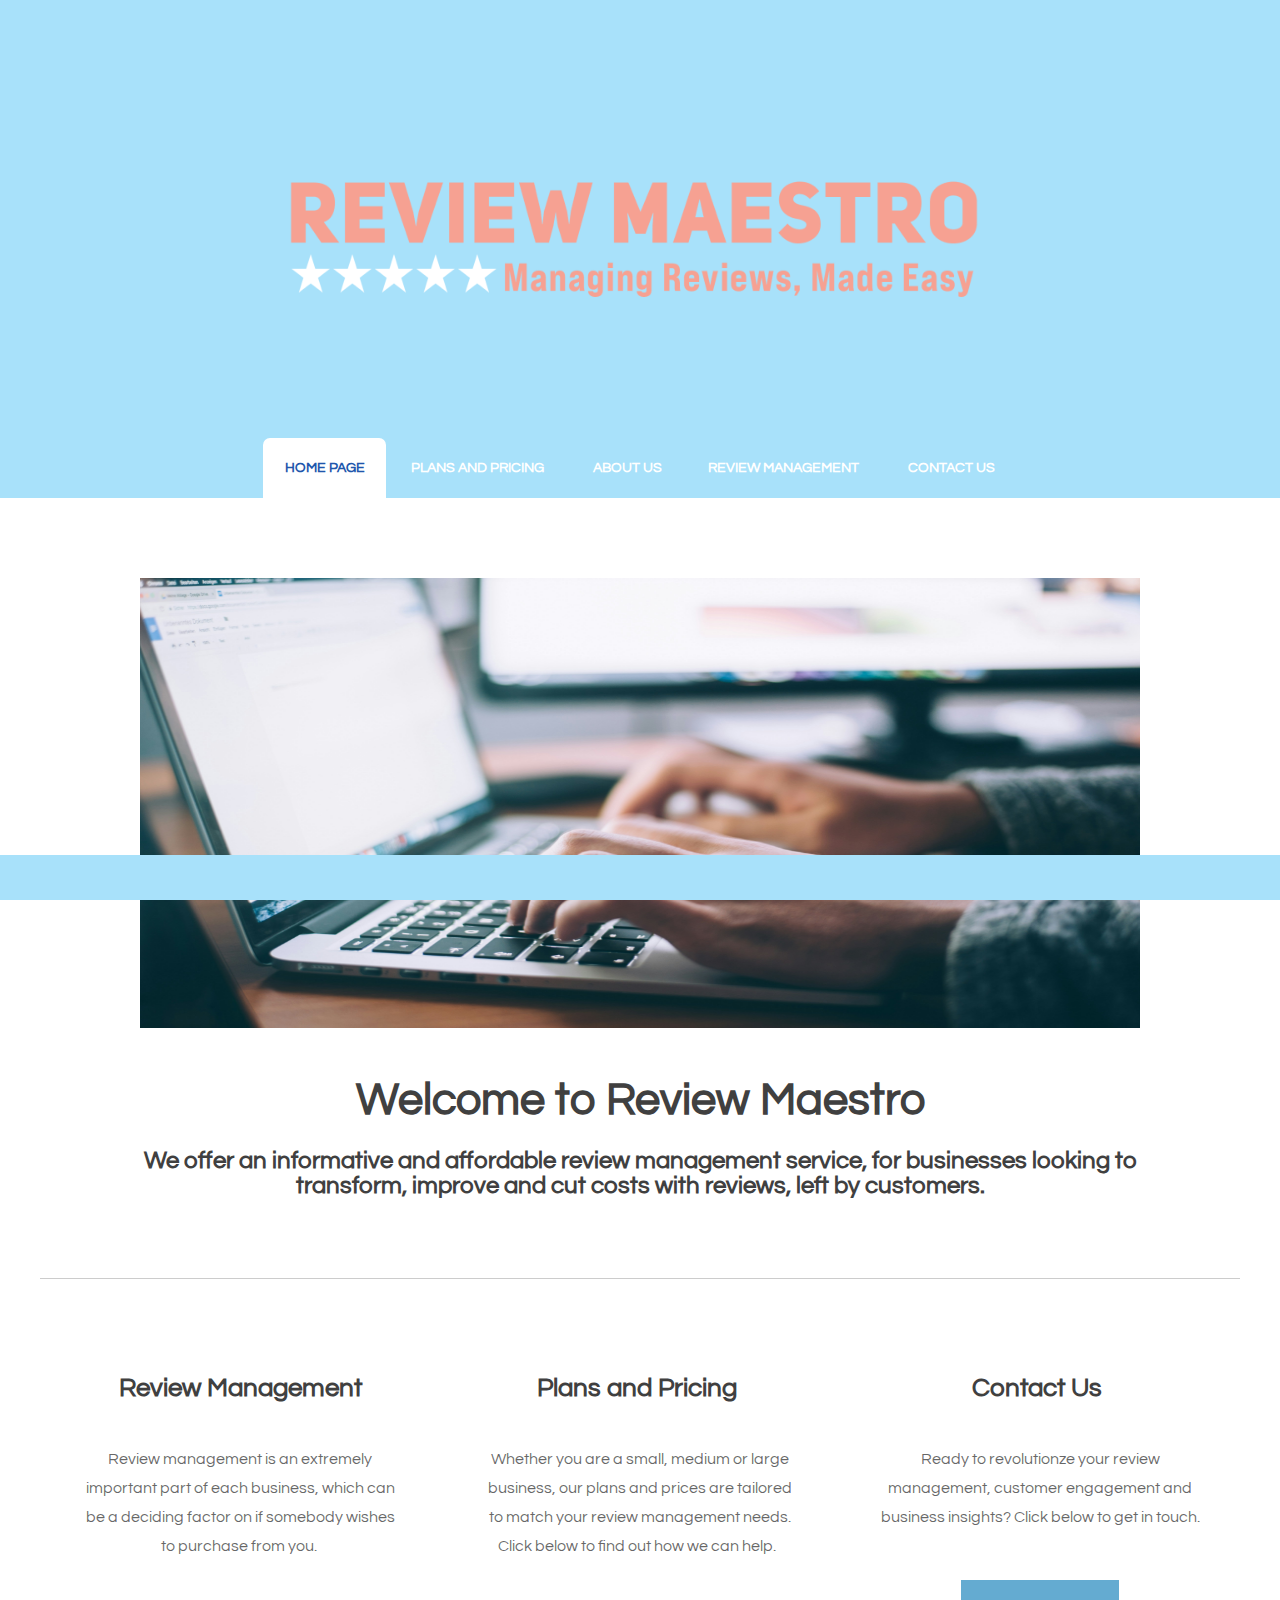
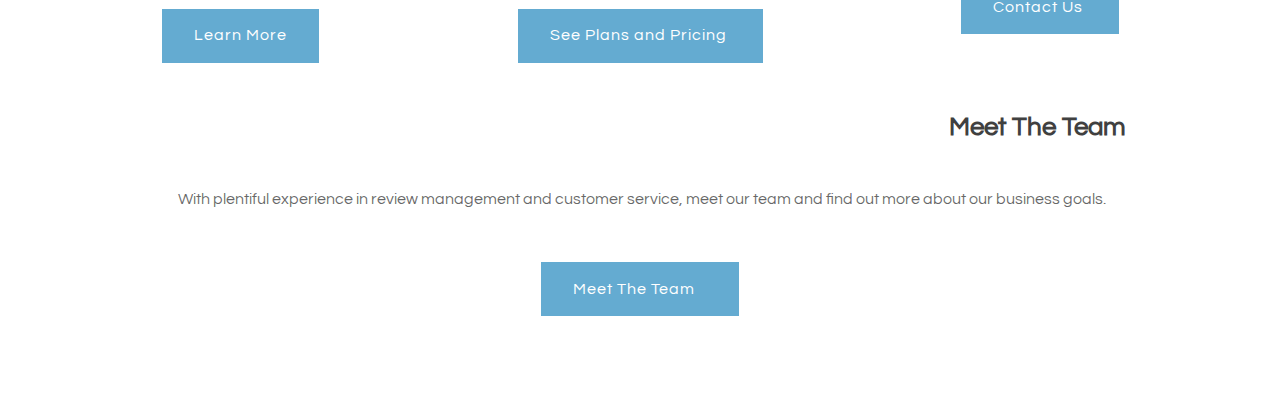
<file: index.html>
<!DOCTYPE html PUBLIC "-//W3C//DTD XHTML 1.0 Strict//EN" "http://www.w3.org/TR/xhtml1/DTD/xhtml1-strict.dtd">
<!--
Design by TEMPLATED
http://templated.co
Released for free under the Creative Commons Attribution License

Name       : Undeviating 
Description: A two-column, fixed-width design with dark color scheme.
Version    : 1.0
Released   : 20140322

-->
<html xmlns="http://www.w3.org/1999/xhtml">
<head>
<title>Review Maestro</title>
<meta http-equiv="Content-Type" content="text/html; charset=utf-8" />
<title></title>
<meta name="keywords" content="" />
<meta name="description" content="" />
<link href="http://fonts.googleapis.com/css?family=Source+Sans+Pro:200,300,400,600,700,900|Quicksand:400,700|Questrial" rel="stylesheet" />
<link href="default.css" rel="stylesheet" type="text/css" media="all" />
<link href="fonts.css" rel="stylesheet" type="text/css" media="all" />
<style type="text/css">
#footerbottom1 {
    background-color: #F90409;
    height: 200px;
    width: auto;
}
</style>

<!--[if IE 6]><link href="default_ie6.css" rel="stylesheet" type="text/css" /><![endif]-->

</head>
<body>
<div id="header-wrapper">
  <div id="header" class="container">
    <div id="logo">
      <h1><img src="MaestroImages/RM Logo White Star.png" width="800" height="200" alt=""/><a href="#">&nbsp;</a></h1>
    </div>
    <div id="menu">
      <ul>
        <li class="active"><a href="#" accesskey="1" title="">Home page</a></li>
        <li><a href="https://reviewmaestro.co.uk/pricing" accesskey="2" title="Pricing">plans and pricing&nbsp;</a></li>
        <li><a href="https://reviewmaestro.co.uk/aboutus" accesskey="3" title="About Us">About Us</a></li>
        <li><a href="https://reviewmaestro.co.uk/reviewmanagement" accesskey="4" title="Review Management">REview management&nbsp;</a></li>
        <li><a href="https://reviewmaestro.co.uk/contactus" accesskey="5" title="Contact Us">Contact Us</a></li>
      </ul>
    </div>
  </div>
</div>
<div class="wrapper">
	<div id="banner" class="container">
<div style="text-align: center;"></div>
	<div id="welcome" class="container">
    	
<div class="title">
	  <img src="images/guytyping.jpg" width="1000" height="450" alt=""/>
	  <h2>&nbsp;</h2>
	  <h2>Welcome to Review Maestro</h2>
</div>
	  <h2><br />
      </h2>
	  <h2> We offer an informative and affordable review management service, for businesses  looking to transform, improve and cut costs with reviews, left by customers.</h2>
    </div>
	<div id="three-column" class="container">
	  <div><span class="arrow-down"></span></div>
	  <div id="tbox1">
			<div class="title">
				<h2>Review Management</h2>
			</div>
			<p>&nbsp;</p>
			<p>Review management is an extremely important part of each business, which can be a deciding factor on if somebody wishes to purchase from you.&nbsp;</p>
<a href="https://reviewmaestro.co.uk/reviewmanagement" class="button">Learn More</a> </div>
		<div id="tbox2">
			<div class="title">
				<h2>Plans and Pricing&nbsp;
				</h2>
			</div>
			<p>&nbsp;&nbsp;</p>
			<p>Whether you are a small, medium or large business, our plans and prices are tailored to match your review management needs. Click below to find out how we can help.&nbsp;&nbsp;</p>
<a href="https://reviewmaestro.co.uk/pricing" class="button">See Plans and Pricing&nbsp;</a> </div>
		<div id="tbox3">
		  <div class="title">
			<h2>Contact Us&nbsp;</h2>
		  </div>
		  <p>&nbsp;&nbsp;</p>
			<p>Ready to revolutionze your review management, customer engagement and business insights? Click below to get in touch.</p>
<a href="https://reviewmaestro.co.uk/contactus" class="button">Contact Us&nbsp;</a> </div>
	  <div id="tbox4">

		  <div class="title">
			<h2>Meet The Team&nbsp;</h2>
	    </div>
			<p>&nbsp;</p>
		<p>&nbsp;With plentiful experience in review management and customer service, meet our team and find out more about our business goals.</p>
<a href="https://reviewmaestro.co.uk/aboutus" class="button">Meet The Team&nbsp; &nbsp;</a> </div>
	  <p>&nbsp;</p>
		<p>&nbsp;</p>
</div>
		<div class="column1">
			<div class="box">
		</div>
		<div class="column2">
			<div class="box">
		</div>
		<div class="column3">
			<div class="box">
	</div>
			<style>
.footer {
  position: fixed;
  left: 0;
  bottom: 0;
  width: 100%;
  background-color: #a8e1fa;
  color: white;
  text-align: center;
}
</style>

<div class="footer">
  <p>&nbsp;&nbsp;</p>
</div>
</html>
</file>
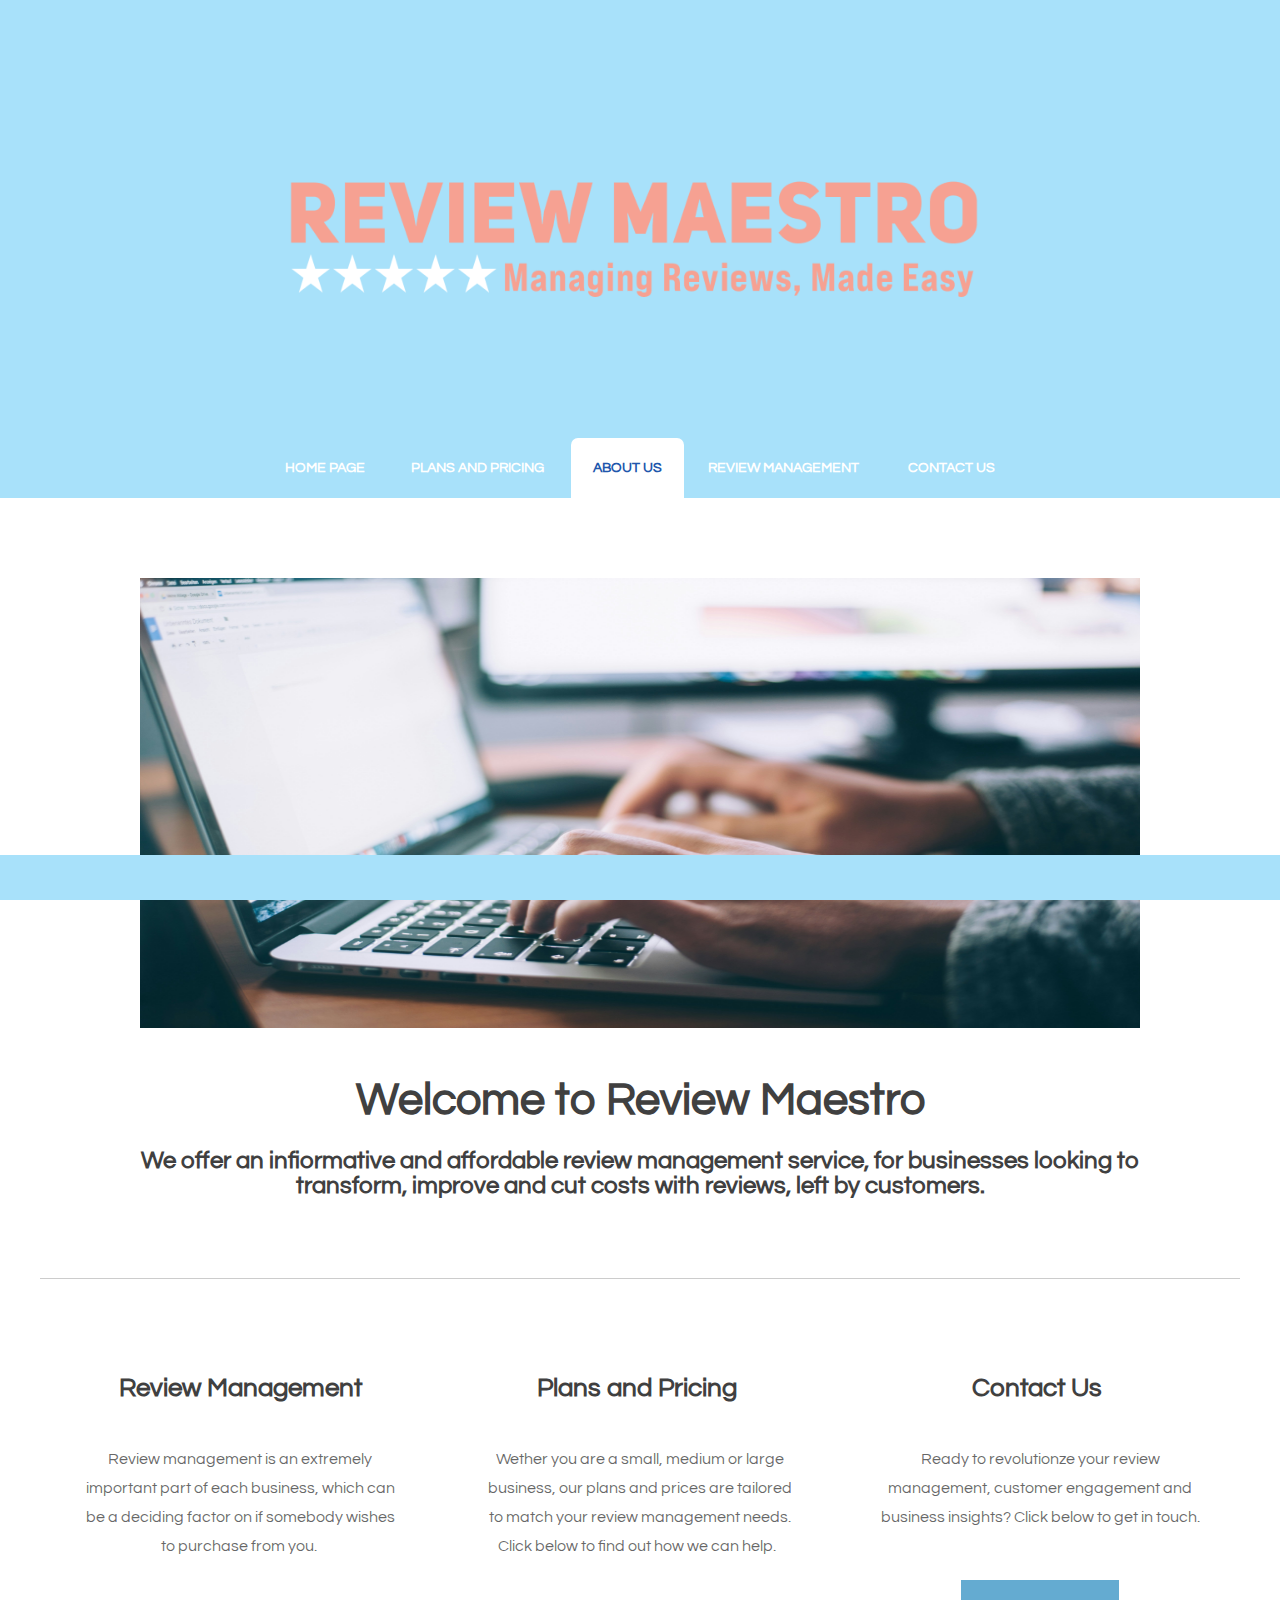
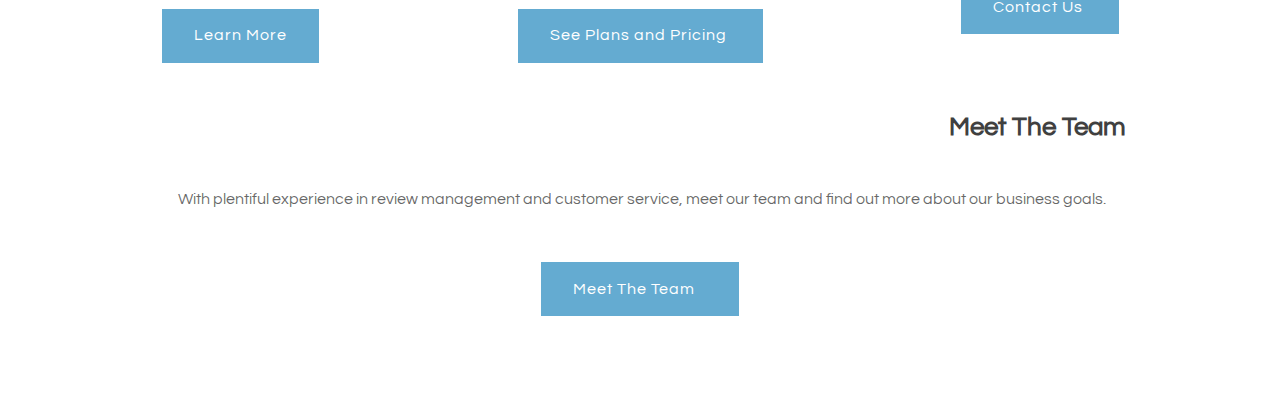
<file: aboutus.html>
<!DOCTYPE html PUBLIC "-//W3C//DTD XHTML 1.0 Strict//EN" "http://www.w3.org/TR/xhtml1/DTD/xhtml1-strict.dtd">
<!--
Design by TEMPLATED
http://templated.co
Released for free under the Creative Commons Attribution License

Name       : Undeviating 
Description: A two-column, fixed-width design with dark color scheme.
Version    : 1.0
Released   : 20140322

-->
<html xmlns="http://www.w3.org/1999/xhtml">
<head>
<title>About Us | Review Maestro</title>
<meta http-equiv="Content-Type" content="text/html; charset=utf-8" />
<title></title>
<meta name="keywords" content="" />
<meta name="description" content="" />
<link href="http://fonts.googleapis.com/css?family=Source+Sans+Pro:200,300,400,600,700,900|Quicksand:400,700|Questrial" rel="stylesheet" />
<link href="default.css" rel="stylesheet" type="text/css" media="all" />
<link href="fonts.css" rel="stylesheet" type="text/css" media="all" />
<style type="text/css">
#footerbottom1 {
    background-color: #F90409;
    height: 200px;
    width: auto;
}
</style>

<!--[if IE 6]><link href="default_ie6.css" rel="stylesheet" type="text/css" /><![endif]-->

</head>
<body>
<div id="header-wrapper">
  <div id="header" class="container">
    <div id="logo">
      <h1><img src="MaestroImages/RM Logo White Star.png" width="800" height="200" alt=""/><a href="#">&nbsp;</a></h1>
    </div>
    <div id="menu">
      <ul>
        <li><a href="https://reviewmaestro.co.uk/" accesskey="1" title="">Home page</a></li>
        <li><a href="https://reviewmaestro.co.uk/pricing" accesskey="2" title="Pricing">plans and pricing&nbsp;</a></li>
        <li class="active"><a href="https://reviewmaestro.co.uk/aboutus" accesskey="3" title="About Us">About Us</a></li>
        <li><a href="https://reviewmaestro.co.uk/reviewmanagement" accesskey="4" title="Review Management">REview management&nbsp;</a></li>
        <li><a href="https://reviewmaestro.co.uk/contactus" accesskey="5" title="Contact Us">Contact Us</a></li>
      </ul>
    </div>
  </div>
</div>
<div class="wrapper">
	<div id="banner" class="container">
<div style="text-align: center;"></div>
	<div id="welcome" class="container">
    	
<div class="title">
	  <img src="images/guytyping.jpg" width="1000" height="450" alt=""/>
	  <h2>&nbsp;</h2>
	  <h2>Welcome to Review Maestro</h2>
</div>
	  <h2><br />
      </h2>
	  <h2> We offer an infiormative and affordable review management service, for businesses  looking to transform, improve and cut costs with reviews, left by customers.</h2>
    </div>
	<div id="three-column" class="container">
	  <div><span class="arrow-down"></span></div>
	  <div id="tbox1">
			<div class="title">
				<h2>Review Management</h2>
			</div>
			<p>&nbsp;</p>
			<p>Review management is an extremely important part of each business, which can be a deciding factor on if somebody wishes to purchase from you.&nbsp;</p>
<a href="#" class="button">Learn More</a> </div>
		<div id="tbox2">
			<div class="title">
				<h2>Plans and Pricing&nbsp;
				</h2>
			</div>
			<p>&nbsp;&nbsp;</p>
			<p>Wether you are a small, medium or large business, our plans and prices are tailored to match your review management needs. Click below to find out how we can help.&nbsp;&nbsp;</p>
<a href="#" class="button">See Plans and Pricing&nbsp;</a> </div>
		<div id="tbox3">
		  <div class="title">
			<h2>Contact Us&nbsp;</h2>
		  </div>
		  <p>&nbsp;&nbsp;</p>
			<p>Ready to revolutionze your review management, customer engagement and business insights? Click below to get in touch.</p>
<a href="#" class="button">Contact Us&nbsp;</a> </div>
	  <div id="tbox4">

		  <div class="title">
			<h2>Meet The Team&nbsp;</h2>
	    </div>
			<p>&nbsp;</p>
		<p>&nbsp;With plentiful experience in review management and customer service, meet our team and find out more about our business goals.</p>
<a href="#" class="button">Meet The Team&nbsp; &nbsp;</a> </div>
	  <p>&nbsp;</p>
		<p>&nbsp;</p>
</div>
		<div class="column1">
			<div class="box">
		</div>
		<div class="column2">
			<div class="box">
		</div>
		<div class="column3">
			<div class="box">
	</div>
			<style>
.footer {
  position: fixed;
  left: 0;
  bottom: 0;
  width: 100%;
  background-color: #a8e1fa;
  color: white;
  text-align: center;
}
</style>

<div class="footer">
  <p>&nbsp;&nbsp;</p>
</div>
</html>
</file>
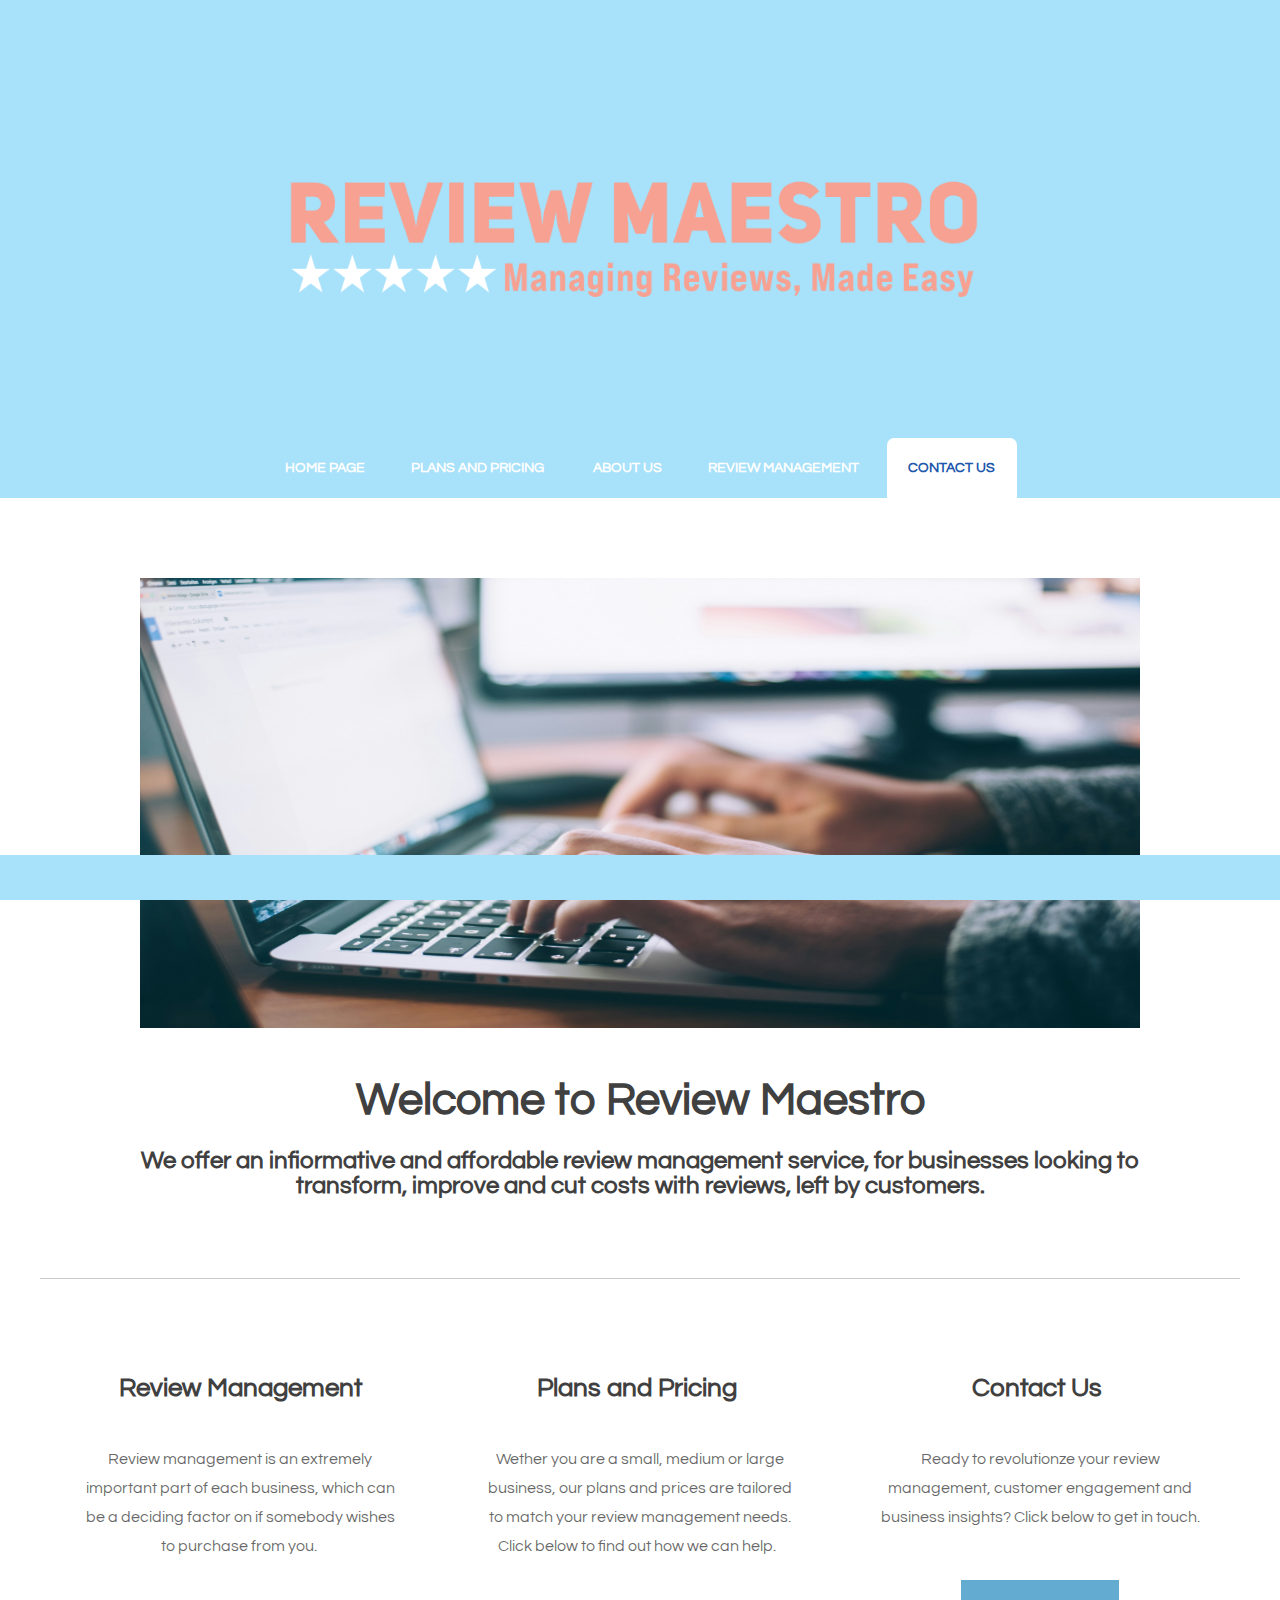
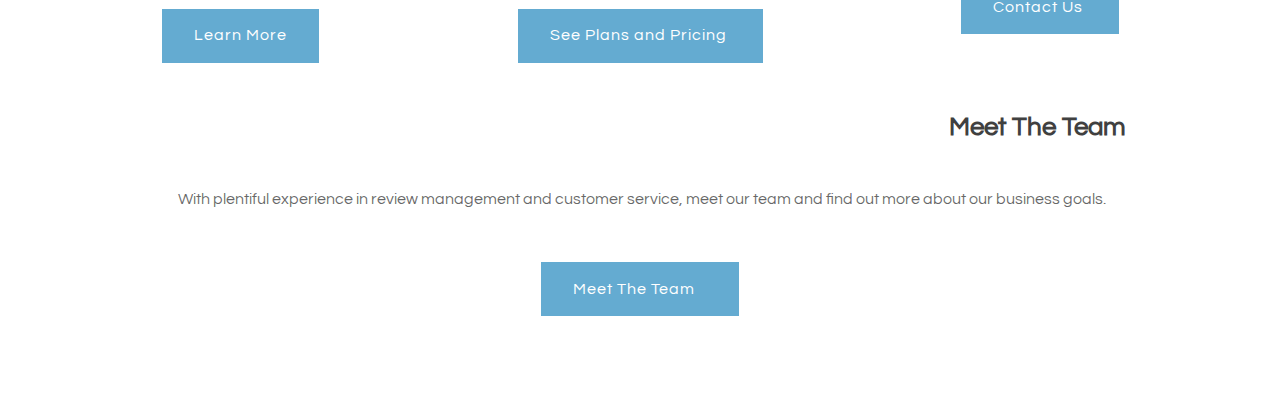
<file: contactus.html>
<!DOCTYPE html PUBLIC "-//W3C//DTD XHTML 1.0 Strict//EN" "http://www.w3.org/TR/xhtml1/DTD/xhtml1-strict.dtd">
<!--
Design by TEMPLATED
http://templated.co
Released for free under the Creative Commons Attribution License

Name       : Undeviating 
Description: A two-column, fixed-width design with dark color scheme.
Version    : 1.0
Released   : 20140322

-->
<html xmlns="http://www.w3.org/1999/xhtml">
<head>
<title>Contact Us | Review Maestro</title>
<meta http-equiv="Content-Type" content="text/html; charset=utf-8" />
<title></title>
<meta name="keywords" content="" />
<meta name="description" content="" />
<link href="http://fonts.googleapis.com/css?family=Source+Sans+Pro:200,300,400,600,700,900|Quicksand:400,700|Questrial" rel="stylesheet" />
<link href="default.css" rel="stylesheet" type="text/css" media="all" />
<link href="fonts.css" rel="stylesheet" type="text/css" media="all" />
<style type="text/css">
#footerbottom1 {
    background-color: #F90409;
    height: 200px;
    width: auto;
}
</style>

<!--[if IE 6]><link href="default_ie6.css" rel="stylesheet" type="text/css" /><![endif]-->

</head>
<body>
<div id="header-wrapper">
  <div id="header" class="container">
    <div id="logo">
      <h1><img src="MaestroImages/RM Logo White Star.png" width="800" height="200" alt=""/><a href="#">&nbsp;</a></h1>
    </div>
    <div id="menu">
      <ul>
        <li><a href="https://reviewmaestro.co.uk/" accesskey="1" title="Home Page">Home page</a></li>
        <li><a href="https://reviewmaestro.co.uk/pricing" accesskey="2" title="Pricing">plans and pricing&nbsp;</a></li>
        <li><a href="https://reviewmaestro.co.uk/aboutus" accesskey="3" title="About Us">About Us</a></li>
        <li><a href="https://reviewmaestro.co.uk/reviewmanagement" accesskey="4" title="Review Management">REview management&nbsp;</a></li>
        <li class="active"><a href="https://reviewmaestro.co.uk/contactus" accesskey="5" title="Contact Us">Contact Us</a></li>
      </ul>
    </div>
  </div>
</div>
<div class="wrapper">
	<div id="banner" class="container">
<div style="text-align: center;"></div>
	<div id="welcome" class="container">
    	
<div class="title">
	  <img src="images/guytyping.jpg" width="1000" height="450" alt=""/>
	  <h2>&nbsp;</h2>
	  <h2>Welcome to Review Maestro</h2>
</div>
	  <h2><br />
      </h2>
	  <h2> We offer an infiormative and affordable review management service, for businesses  looking to transform, improve and cut costs with reviews, left by customers.</h2>
    </div>
	<div id="three-column" class="container">
	  <div><span class="arrow-down"></span></div>
	  <div id="tbox1">
			<div class="title">
				<h2>Review Management</h2>
			</div>
			<p>&nbsp;</p>
			<p>Review management is an extremely important part of each business, which can be a deciding factor on if somebody wishes to purchase from you.&nbsp;</p>
<a href="#" class="button">Learn More</a> </div>
		<div id="tbox2">
			<div class="title">
				<h2>Plans and Pricing&nbsp;
				</h2>
			</div>
			<p>&nbsp;&nbsp;</p>
			<p>Wether you are a small, medium or large business, our plans and prices are tailored to match your review management needs. Click below to find out how we can help.&nbsp;&nbsp;</p>
<a href="#" class="button">See Plans and Pricing&nbsp;</a> </div>
		<div id="tbox3">
		  <div class="title">
			<h2>Contact Us&nbsp;</h2>
		  </div>
		  <p>&nbsp;&nbsp;</p>
			<p>Ready to revolutionze your review management, customer engagement and business insights? Click below to get in touch.</p>
<a href="#" class="button">Contact Us&nbsp;</a> </div>
	  <div id="tbox4">

		  <div class="title">
			<h2>Meet The Team&nbsp;</h2>
	    </div>
			<p>&nbsp;</p>
		<p>&nbsp;With plentiful experience in review management and customer service, meet our team and find out more about our business goals.</p>
<a href="#" class="button">Meet The Team&nbsp; &nbsp;</a> </div>
	  <p>&nbsp;</p>
		<p>&nbsp;</p>
</div>
		<div class="column1">
			<div class="box">
		</div>
		<div class="column2">
			<div class="box">
		</div>
		<div class="column3">
			<div class="box">
	</div>
			<style>
.footer {
  position: fixed;
  left: 0;
  bottom: 0;
  width: 100%;
  background-color: #a8e1fa;
  color: white;
  text-align: center;
}
</style>

<div class="footer">
  <p>&nbsp;&nbsp;</p>
</div>
</html>
</file>
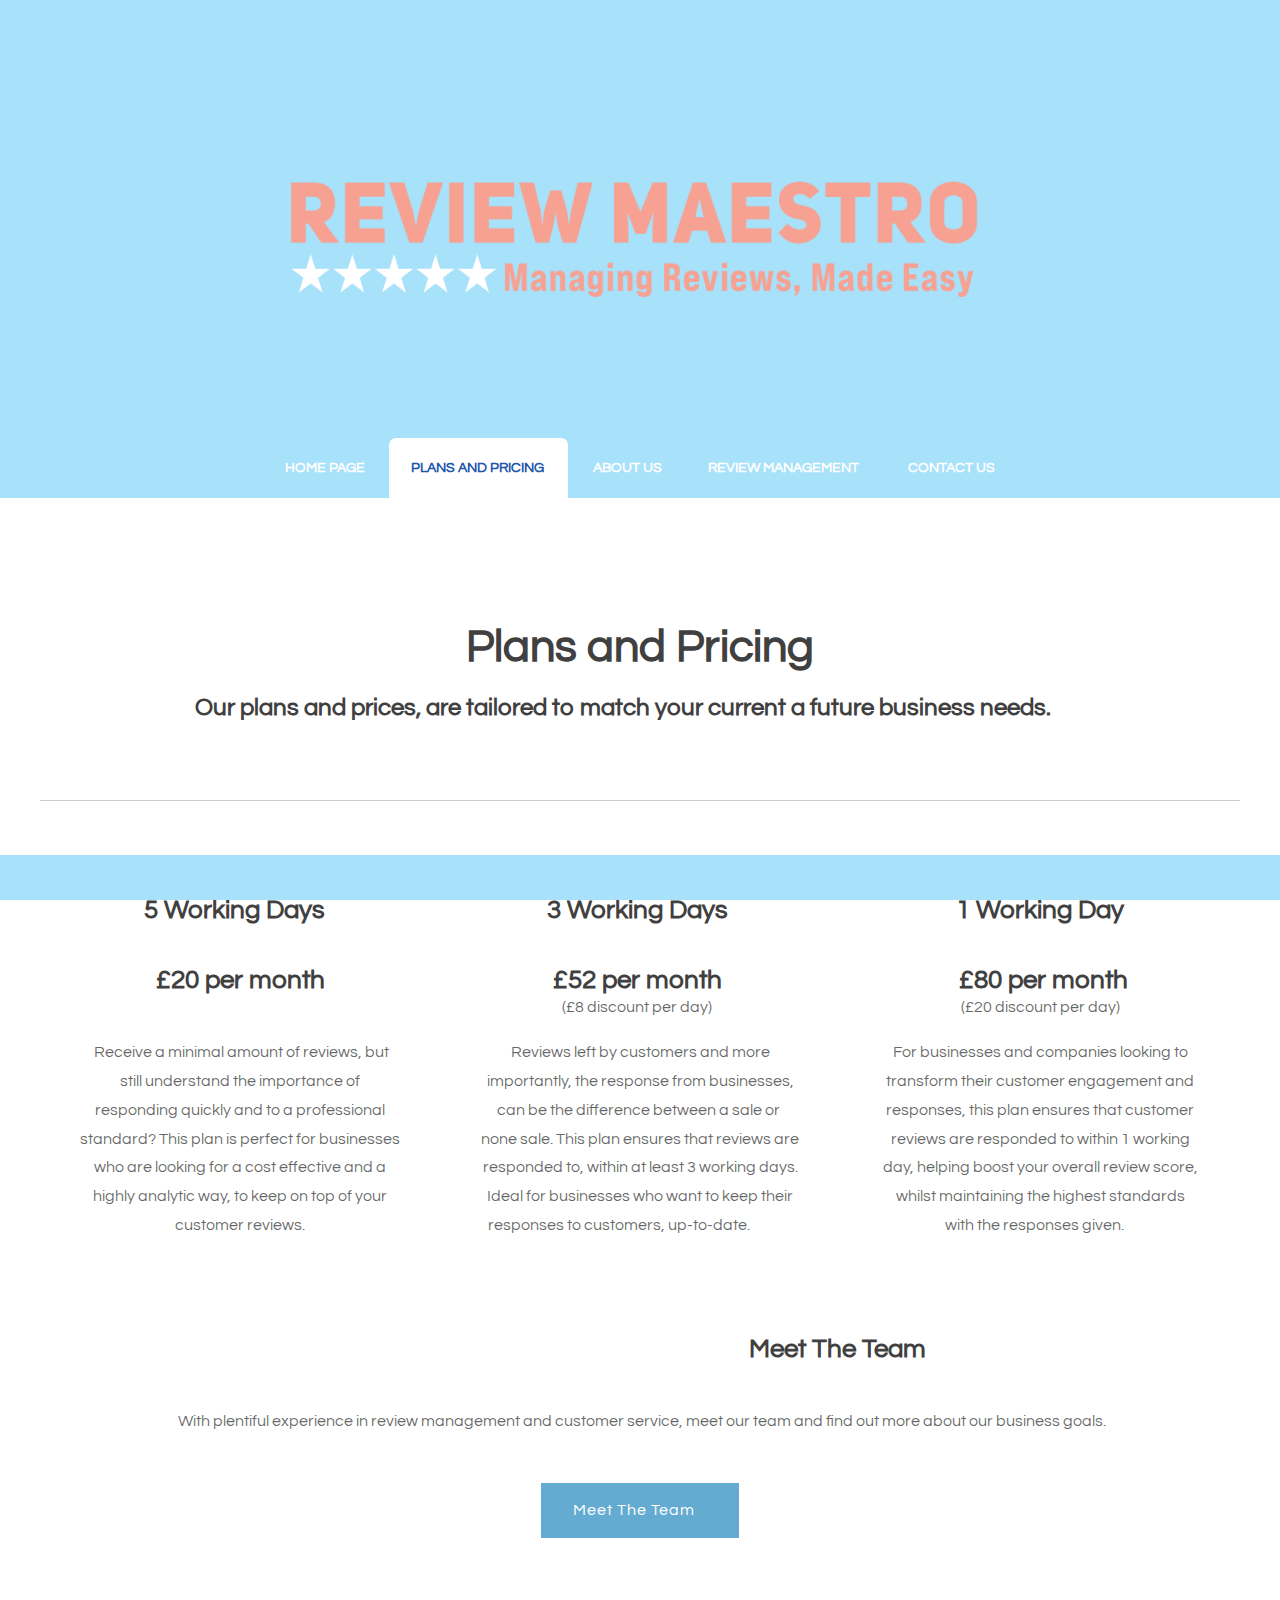
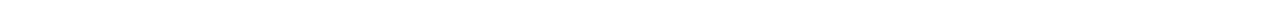
<file: pricing.html>
<!DOCTYPE html PUBLIC "-//W3C//DTD XHTML 1.0 Strict//EN" "http://www.w3.org/TR/xhtml1/DTD/xhtml1-strict.dtd">
<!--
Design by TEMPLATED
http://templated.co
Released for free under the Creative Commons Attribution License

Name       : Undeviating 
Description: A two-column, fixed-width design with dark color scheme.
Version    : 1.0
Released   : 20140322

-->
<html xmlns="http://www.w3.org/1999/xhtml">
<head>
<title>Plans and Pricing | Review Maestro</title>
<meta http-equiv="Content-Type" content="text/html; charset=utf-8" />
<title></title>
<meta name="keywords" content="" />
<meta name="description" content="" />
<link href="http://fonts.googleapis.com/css?family=Source+Sans+Pro:200,300,400,600,700,900|Quicksand:400,700|Questrial" rel="stylesheet" />
<link href="default.css" rel="stylesheet" type="text/css" media="all" />
<link href="fonts.css" rel="stylesheet" type="text/css" media="all" />
<style type="text/css">
#footerbottom1 {
    background-color: #F90409;
    height: 200px;
    width: auto;
}
</style>

<!--[if IE 6]><link href="default_ie6.css" rel="stylesheet" type="text/css" /><![endif]-->

</head>
<body>
<div id="header-wrapper">
  <div id="header" class="container">
    <div id="logo">
      <h1><img src="MaestroImages/RM Logo White Star.png" width="800" height="200" alt=""/><a href="#">&nbsp;</a></h1>
    </div>
    <div id="menu">
      <ul>
        <li><a href="https://reviewmaestro.co.uk/" accesskey="1" title="Home">Home page</a></li>
        <li class="active"><a href="https://reviewmaestro.co.uk/pricing" accesskey="2" title="Pricing">plans and pricing&nbsp;</a></li>
        <li><a href="https://reviewmaestro.co.uk/aboutus" accesskey="3" title="About Us">About Us</a></li>
        <li><a href="https://reviewmaestro.co.uk/reviewmanagement" accesskey="4" title="Review Management">REview management&nbsp;</a></li>
        <li><a href="https://reviewmaestro.co.uk/contactus" accesskey="5" title="Contact Us">Contact Us</a></li>
      </ul>
    </div>
  </div>
</div>
<div class="wrapper">
	<div id="banner" class="container">
<div style="text-align: center;"></div>
	<div id="welcome" class="container">
    	
<div class="title">
<h2>&nbsp;</h2>
	  <h2>Plans and Pricing</h2>
</div>
	  <h2><br />
      </h2>
	  <h2> Our plans and prices, are tailored to match your current a future business needs.  &nbsp; &nbsp; &nbsp;&nbsp;</h2>
    </div>
	<div id="three-column" class="container">
	  <div><span class="arrow-down"></span></div>
	  <div id="tbox1">			<div class="title">
<h2>5 Working Days&nbsp;&nbsp;</h2>
<p>&nbsp;</p>
<h2>£20 per month</h2>
<p>&nbsp;</p>
      </div>
		<p>&nbsp;Receive a minimal amount of reviews, but still understand the importance of responding quickly and to a professional standard? This plan is perfect for businesses who are looking for a cost effective and a highly analytic way, to keep on top of your customer reviews.</p>
		<p>&nbsp;</p>
      </div>
		<div id="tbox2">
			<div class="title">
			  <h2>3 Working Days&nbsp;</h2>
			  <p>&nbsp;</p>
<h2>£52 per month&nbsp;</h2>
            </div>
		  <p>(£8 discount per day)&nbsp;&nbsp;</p>
			<p>Reviews left by customers and more importantly, the response from  businesses, can be the difference between a sale or&nbsp; none sale. This plan ensures that reviews are responded to, within at least 3 working days. Ideal for businesses who want to keep their responses to customers, up-to-date.&nbsp; &nbsp; &nbsp; &nbsp; &nbsp; &nbsp; &nbsp;&nbsp;</p>
</div>
		<div id="tbox3">
		  <div class="title">
			<h2>1 Working Day</h2>
			<p>&nbsp;</p>
<h2>&nbsp;£80 per month</h2>
<p>&nbsp;(£20 discount per day)&nbsp;</p>
          </div>
<p>For businesses and companies looking to transform their customer engagement and responses, this plan ensures that customer reviews are responded to within 1 working day, helping boost your overall review score, whilst maintaining the highest standards with the responses given.&nbsp; &nbsp;&nbsp;</p>
</div>
	  <div id="tbox4">

		  <div class="title">
			<h2>Meet The Team&nbsp;</h2>
	    </div>
			<p>&nbsp;</p>
		<p>&nbsp;With plentiful experience in review management and customer service, meet our team and find out more about our business goals.</p>
<a href="#" class="button">Meet The Team&nbsp; &nbsp;</a> </div>
	  <p>&nbsp;</p>
		<p>&nbsp;</p>
</div>
		<div class="column1">
			<div class="box">
		</div>
		<div class="column2">
			<div class="box">
		</div>
		<div class="column3">
			<div class="box">
	</div>
			<style>
.footer {
  position: fixed;
  left: 0;
  bottom: 0;
  width: 100%;
  background-color: #a8e1fa;
  color: white;
  text-align: center;
}
</style>

<div class="footer">
  <p>&nbsp;&nbsp;</p>
</div>
</html>
</file>
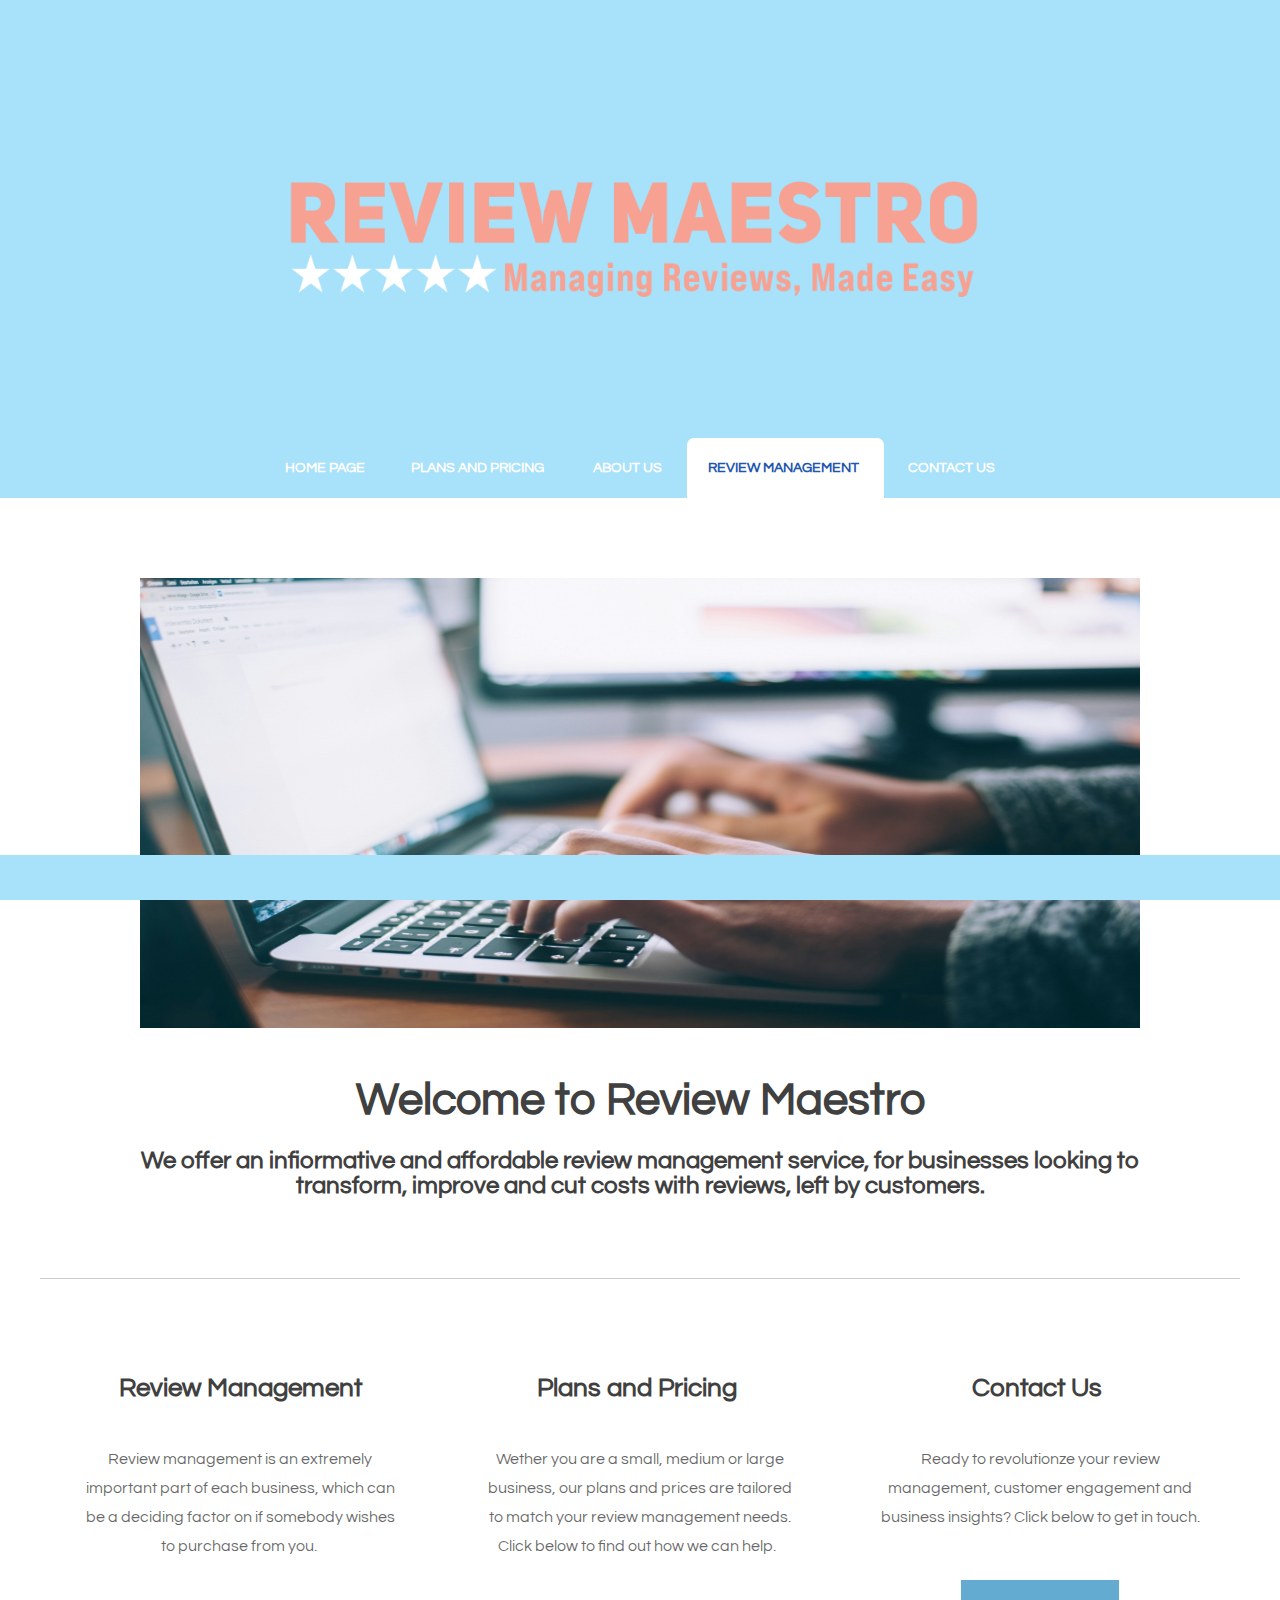
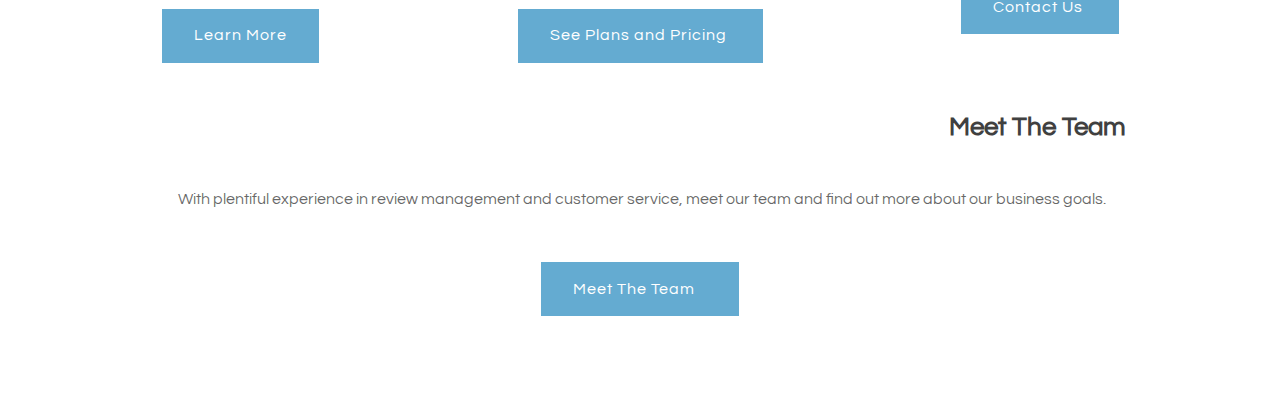
<file: reviewmanagement.html>
<!DOCTYPE html PUBLIC "-//W3C//DTD XHTML 1.0 Strict//EN" "http://www.w3.org/TR/xhtml1/DTD/xhtml1-strict.dtd">
<!--
Design by TEMPLATED
http://templated.co
Released for free under the Creative Commons Attribution License

Name       : Undeviating 
Description: A two-column, fixed-width design with dark color scheme.
Version    : 1.0
Released   : 20140322

-->
<html xmlns="http://www.w3.org/1999/xhtml">
<head>
<title>Review Management | Review Maestro</title>
<meta http-equiv="Content-Type" content="text/html; charset=utf-8" />
<title></title>
<meta name="keywords" content="" />
<meta name="description" content="" />
<link href="http://fonts.googleapis.com/css?family=Source+Sans+Pro:200,300,400,600,700,900|Quicksand:400,700|Questrial" rel="stylesheet" />
<link href="default.css" rel="stylesheet" type="text/css" media="all" />
<link href="fonts.css" rel="stylesheet" type="text/css" media="all" />
<style type="text/css">
#footerbottom1 {
    background-color: #F90409;
    height: 200px;
    width: auto;
}
</style>

<!--[if IE 6]><link href="default_ie6.css" rel="stylesheet" type="text/css" /><![endif]-->

</head>
<body>
<div id="header-wrapper">
  <div id="header" class="container">
    <div id="logo">
      <h1><img src="MaestroImages/RM Logo White Star.png" width="800" height="200" alt=""/><a href="#">&nbsp;</a></h1>
    </div>
    <div id="menu">
      <ul>
        <li><a href="https://reviewmaestro.co.uk/" accesskey="1" title="">Home page</a></li>
        <li><a href="https://reviewmaestro.co.uk/pricing" accesskey="2" title="Pricing">plans and pricing&nbsp;</a></li>
        <li><a href="https://reviewmaestro.co.uk/aboutus" accesskey="3" title="About Us">About Us</a></li>
        <li class="active"><a href="https://reviewmaestro.co.uk/reviewmanagement" accesskey="4" title="Review Management">REview management&nbsp;</a></li>
        <li><a href="https://reviewmaestro.co.uk/contactus" accesskey="5" title="Contact Us">Contact Us</a></li>
      </ul>
    </div>
  </div>
</div>
<div class="wrapper">
	<div id="banner" class="container">
<div style="text-align: center;"></div>
	<div id="welcome" class="container">
    	
<div class="title">
	  <img src="images/guytyping.jpg" width="1000" height="450" alt=""/>
	  <h2>&nbsp;</h2>
	  <h2>Welcome to Review Maestro</h2>
</div>
	  <h2><br />
      </h2>
	  <h2> We offer an infiormative and affordable review management service, for businesses  looking to transform, improve and cut costs with reviews, left by customers.</h2>
    </div>
	<div id="three-column" class="container">
	  <div><span class="arrow-down"></span></div>
	  <div id="tbox1">
			<div class="title">
				<h2>Review Management</h2>
			</div>
			<p>&nbsp;</p>
			<p>Review management is an extremely important part of each business, which can be a deciding factor on if somebody wishes to purchase from you.&nbsp;</p>
<a href="#" class="button">Learn More</a> </div>
		<div id="tbox2">
			<div class="title">
				<h2>Plans and Pricing&nbsp;
				</h2>
			</div>
			<p>&nbsp;&nbsp;</p>
			<p>Wether you are a small, medium or large business, our plans and prices are tailored to match your review management needs. Click below to find out how we can help.&nbsp;&nbsp;</p>
<a href="#" class="button">See Plans and Pricing&nbsp;</a> </div>
		<div id="tbox3">
		  <div class="title">
			<h2>Contact Us&nbsp;</h2>
		  </div>
		  <p>&nbsp;&nbsp;</p>
			<p>Ready to revolutionze your review management, customer engagement and business insights? Click below to get in touch.</p>
<a href="#" class="button">Contact Us&nbsp;</a> </div>
	  <div id="tbox4">

		  <div class="title">
			<h2>Meet The Team&nbsp;</h2>
	    </div>
			<p>&nbsp;</p>
		<p>&nbsp;With plentiful experience in review management and customer service, meet our team and find out more about our business goals.</p>
<a href="#" class="button">Meet The Team&nbsp; &nbsp;</a> </div>
	  <p>&nbsp;</p>
		<p>&nbsp;</p>
</div>
		<div class="column1">
			<div class="box">
		</div>
		<div class="column2">
			<div class="box">
		</div>
		<div class="column3">
			<div class="box">
	</div>
			<style>
.footer {
  position: fixed;
  left: 0;
  bottom: 0;
  width: 100%;
  background-color: #a8e1fa;
  color: white;
  text-align: center;
}
</style>

<div class="footer">
  <p>&nbsp;&nbsp;</p>
</div>
</html>
</file>
<file: default.css>
html, body
	{
		height: 100%;
	}
	
	body
	{
		margin: 0px;
		padding: 0px;
		background: #2056ac;
		font-family: 'Questrial', sans-serif;
		font-size: 12pt;
		color: rgba(0,0,0,.6);
	}
	
	
	h1, h2, h3
	{
		margin: 0;
		padding: 0;
		color: #404040;
	}
	
	p, ol, ul
	{
		margin-top: 0;
	}
	
	ol, ul
	{
		padding: 0;
		list-style: none;
	}
	
	p
	{
		line-height: 180%;
	}
	
	strong
	{
	}
	
	a
	{
		color: #2056ac;
	}
	
	a:hover
	{
		text-decoration: none;
	}
	

	.container
	{
		margin: 0px auto;
		width: 1200px;
	}
	

/*********************************************************************************/
/* Form Style                                                                    */
/*********************************************************************************/

		form
		{
		}
		
			form label
			{
				display: block;
				text-align: left;
				margin-bottom: 0.5em;
			}
			
			form .submit
			{
				margin-top: 2em;
				line-height: 1.5em;
				font-size: 1.3em;
			}
		
			form input.text,
			form select,
			form textarea
			{
				position: relative;
				-webkit-appearance: none;
				display: block;
				border: 0;
				background: #fff;
				background: rgba(255,255,255,0.75);
				width: 100%;
				border-radius: 0.50em;
				margin: 1em 0em;
				padding: 1.50em 1em;
				box-shadow: inset 0 0.1em 0.1em 0 rgba(0,0,0,0.05);
				border: solid 1px rgba(0,0,0,0.15);
				-moz-transition: all 0.35s ease-in-out;
				-webkit-transition: all 0.35s ease-in-out;
				-o-transition: all 0.35s ease-in-out;
				-ms-transition: all 0.35s ease-in-out;
				transition: all 0.35s ease-in-out;
				font-size: 1em;
				outline: none;
			}

				form input.text:hover,
				form select:hover,
				form textarea:hover
				{
				}

				form input.text:focus,
				form select:focus,
				form textarea:focus
				{
					box-shadow: 0 0 2px 1px #E0E0E0;
					background: #fff;
				}
				
				form textarea
				{
					min-height: 12em;
				}

				form .formerize-placeholder
				{
					color: #555 !important;
				}

				form ::-webkit-input-placeholder
				{
					color: #555 !important;
				}

				form :-moz-placeholder
				{
					color: #555 !important;
				}

				form ::-moz-placeholder
				{
					color: #555 !important;
				}

				form :-ms-input-placeholder
				{
					color: #555 !important;
				}

				form ::-moz-focus-inner
				{
					border: 0;
				}


/*********************************************************************************/
/* Image Style                                                                   */
/*********************************************************************************/

	.image
	{
		display: inline-block;
		border: 1px solid rgba(0,0,0,.1);
	}
	
	.image img
	{
		display: block;
		width: 100%;
	}
	
	.image-full
	{
		display: block;
		width: 100%;
		margin: 0 0 0em 0;
	}
	
	.image-left
	{
		float: left;
		margin: 0 0em 0em 0;
	}
	
	.image-centered
	{
		display: block;
		margin: 0 0 0em 0;
	}
	
	.image-centered img
	{
		margin: 0 auto;
		width: auto;
	}

/*********************************************************************************/
/* List Styles                                                                   */
/*********************************************************************************/

	ul.style1
	{
	}


/*********************************************************************************/
/* Social Icon Styles                                                            */
/*********************************************************************************/

	ul.contact
	{
		margin: 0;
		padding: 2em 0em 0em 0em;
		list-style: none;
	}
	
	ul.contact li
	{
		display: inline-block;
		padding: 0em 0.10em;
		font-size: 1em;
	}
	
	ul.contact li span
	{
		display: none;
		margin: 0;
		padding: 0;
	}
	
	ul.contact li a
	{
		color: #FFF;
	}
	
	ul.contact li a:before
	{
		display: inline-block;
		background: #4C93B9;
		width: 40px;
		height: 40px;
		line-height: 40px;
		text-align: center;
		color: rgba(255,255,255,1);
	}
	

/*********************************************************************************/
/* Button Style                                                                  */
/*********************************************************************************/

	.button
	{
		display: inline-block;
		margin-top: 2em;
		padding: 0.8em 2em;
		background: #64ABD1;
		line-height: 1.8em;
		letter-spacing: 1px;
		text-decoration: none;
		font-size: 1em;
		color: #FFF;
	}
	
	.button:before
	{
		display: inline-block;
		background: #8DCB89;
		margin-right: 1em;
		width: 40px;
		height: 40px;
		line-height: 40px;
		border-radius: 20px;
		text-align: center;
		color: #272925;
	}
	
	.button-small
	{
	}
		
/*********************************************************************************/
/* Heading Titles                                                                */
/*********************************************************************************/

	.title
	{
		margin-bottom: 0em;
	}
	
	.title h2
	{
		font-size: 2.8em;
	}
	
	.title .byline
	{
		font-size: 1.1em;
		color: #6F6F6F#;
	}

/*********************************************************************************/
/* Header                                                                        */
/*********************************************************************************/

	#header-wrapper
	{
		overflow: hidden;
		background: #a8e1fa;
	}

	#header
	{
		text-align: center;
	}

/*********************************************************************************/
/* Logo                                                                          */
/*********************************************************************************/

	#logo
	{
		padding: 8em 0em 4em 0em;
	}
	
	#logo h1
	{
		display: block;
		margin-bottom: 0.20em;
		padding: 0.20em 0.9em;
		font-size: 3.5em;
	}
	
	#logo a
	{
		text-decoration: none;
		color: #FFF;
	}
	
	#logo span
	{
		text-transform: uppercase;
		font-size: 2.90em;
		color: rgba(255,255,255,1);
	}

	#logo span a
	{
		color: rgba(255,255,255,0.8);
	}
	
	

/*********************************************************************************/
/* Menu                                                                          */
/*********************************************************************************/

	#menu
	{
		height: 60px;
	}
	
	#menu ul
	{
		display: inline-block;
		padding: 0em 2em;
		text-align: center;
	}
	
	#menu li
	{
		display: inline-block;
	}
	
	#menu li a, #menu li span
	{
		display: inline-block;
		padding: 0em 1.5em;
		text-decoration: none;
		font-size: 0.90em;
		font-weight: 600;
		text-transform: uppercase;
		line-height: 60px;
		outline: 0;
		color: #FFF;
	}
	
	#menu li:hover a, #menu li.active a, #menu li.active span
	{
		background: #FFF;
		border-radius: 7px 7px 0px 0px;
		color: #2056ac;
	}
	
	#menu .current_page_item a
	{
	}
	

/*********************************************************************************/
/* Banner                                                                        */
/*********************************************************************************/

	#banner
	{
		padding-top: 5em;
	}

/*********************************************************************************/
/* Wrapper                                                                       */
/*********************************************************************************/


	.wrapper
	{
		overflow: hidden;
		padding: 0em 0em 0em 0em;
		background: #FFF;
	}

	#wrapper1
	{
		background: #FFF;
	}

	#wrapper2
	{
		overflow: hidden;
		background: #F3F3F3;
		padding: 0em 0em;
		text-align: center;
	}

	#wrapper3
	{
	}
	
	#wrapper4
	{
	}

/*********************************************************************************/
/* Welcome                                                                       */
/*********************************************************************************/

	#welcome
	{
		overflow: hidden;
		width: 1000px;
		padding: 0em 100px 0em 100px;
		text-align: center;
	}
	
	#welcome .content
	{
		padding: 0em 8em;
	}
	
	#welcome .title h2
	{
	}
	
	#welcome a,
	#welcome strong
	{
	}

/*********************************************************************************/
/* Page                                                                          */
/*********************************************************************************/

	#page-wrapper
	{
		overflow: hidden;
		background: #2F1E28;
		padding: 3em 0em 6em 0em;
		text-align: center;
	}

	#page
	{
	}

/*********************************************************************************/
/* Content                                                                       */
/*********************************************************************************/

	#content
	{
		float: left;
		width: 700px;
		padding-right: 100px;
		border-right: 1px solid rgba(0,0,0,.1);
	}

/*********************************************************************************/
/* Sidebar                                                                       */
/*********************************************************************************/

	#sidebar
	{
		float: right;
		width: 350px;
	}

/*********************************************************************************/
/* Footer                                                                        */
/*********************************************************************************/

	#footer
	{
		overflow: hidden;
		padding: 5em 0em;
		background: #a8e1fa;
		text-align: center;
	}


		
	#footer .fbox1,
	#footer .fbox2,
	#footer .fbox3
	{
		float: left;
		width: 320px;
		padding: 0px 40px 0px 40px;
	}
	
	#footer .icon
	{
		display: block;
		margin-bottom: 1em;
		font-size: 3em;
	}

	
	#footer .title span
	{
		color: rgba(255,255,255,0.4);
	}

/*********************************************************************************/
/* Copyright                                                                     */
/*********************************************************************************/

	#copyright
	{
		overflow: hidden;
		padding: 5em 0em;
		border-top: 0px solid rgba(255,255,255,0.08);
		text-align: center;
	}
	
	#copyright p
	{
		letter-spacing: 1px;
		font-size: 0.90em;
		color: rgba(255,255,255,0.6);
	}
	
	#copyright a
	{
		text-decoration: none;
		color: rgba(255,255,255,0.8);
	}

/*********************************************************************************/
/* Newsletter                                                                    */
/*********************************************************************************/

	#newsletter
	{
		overflow: hidden;
		padding: 8em 0em;
		background: #EDEDED;
		text-align: center;
	}
	
	#newsletter .title h2
	{
		color: rgba(0,0,0,0.8);
	}
	
	#newsletter .content
	{
		width: 600px;
		margin: 0px auto;
	}
	
/*********************************************************************************/
/* Portfolio                                                                     */
/*********************************************************************************/

	#portfolio
	{
		overflow: hidden;
		padding-top: 5em;
		padding-bottom: 5em;
		border-top: 1px solid rgba(0,0,0,0.2);
	}
	
	#portfolio .box
	{
		text-align: center;
		color: rgba(0,0,0,0.5);
	}
	
	#portfolio h3
	{
		display: block;
		padding-bottom: 1em;
		font-size: 1em;
		color: rgba(0,0,0,0.6);
	}

	#portfolio .title
	{
		text-align: center;
	}

	#portfolio .title h2
	{
		color: rgba(0,0,0,0.8);
	}

	.column1,
	.column2,
	.column3,
	.column4
	{
		width: 282px;
	}
	
	.column1,
	.column2,
	.column3
	{
		float: left;
		margin-right: 24px;
	}
	
	.column4
	{
		float: right;
	}

/*********************************************************************************/
/* Three Columns                                                                 */
/*********************************************************************************/

	#three-column
	{
		overflow: hidden;
		margin-top: 5em;
		padding-top: 1em;
		border-top: 1px solid rgba(0,0,0,0.2);
		text-align: center;
	}
	
	#three-column h2
	{
		margin: 0em 0em;
		font-size: 1.5em;
		font-weight: 700;
	}
	
	#three-column .icon
	{
		position: relative;
		display: block;
		margin: 0px auto 0.80em auto;
		background: none;
		line-height: 150px;
		font-size: 4em;
		width: 150px;
		height: 150px;
		border-radius: 100px;
		border: 6px solid #67128F;
		text-align: center;
		color: #FFF;
		
	}
		
	#three-column #tbox1,
	#three-column #tbox2,
	#three-column #tbox3
	{
		float: left;
		width: 320px;
		padding: 80px 40px 80px 40px;
	}
	
	#three-column .title
	{
		text-align: center;
	}
	
	#three-column .title h2
	{
		font-size: 1.60em;
	}
	
	#three-column .title .byline
	{
		padding-top: 0.50em;
		font-size: 0.90em;
		color: #858585;
	}

	#three-column .arrow-down
	{
		border-top-color: #292929;
	}
	
	
	ul.tools
	{
		margin: 0;
		padding: 0em 0em 0em 0em;
		list-style: none;
	}
	
	ul.tools li
	{
		display: inline-block;
		padding: 0em .2em;
		font-size: 4em;
	}
	
	ul.tools li span
	{
		display: none;
		margin: 0;
		padding: 0;
	}
	
	ul.tools li a
	{
		color: #FFF;
	}
	
	ul.tools li a:before
	{
		display: inline-block;
		background: #1ABC9C;
		width: 120px;
		height: 120px;
		border-radius: 50%;
		line-height: 120px;
		text-align: center;
		color: #FFFFFF;
	}
	.footer { 
    position: absolute; 
    bottom: 0; 
    left: 0; 
    z-index: 10;
}
</file>
<file: fonts.css>
@charset 'UTF-8';

@font-face
{
	font-family: 'FontAwesome';
	src: url('fonts/fontawesome-webfont.eot?v=3.0.1');
	src: url('fonts/fontawesome-webfont.eot?#iefix&v=3.0.1') format('embedded-opentype'),
	     url('fonts/fontawesome-webfont.woff?v=3.0.1') format('woff'),
	     url('fonts/fontawesome-webfont.ttf?v=3.0.1') format('truetype'),
	     url('fonts/fontawesome-webfont.svg#FontAwesome') format('svg');
	font-weight: normal;
	font-style: normal;
}

@font-face
{
	font-family: 'Font-Awesome-Social';
	src: url('fonts/fontawesome-social-webfont.eot');
	src: url('fonts/fontawesome-social-webfont.eot?#iefix') format('embedded-opentype'),
	     url('fonts/fontawesome-social-webfont.woff') format('woff'),
		 url('fonts/fontawesome-social-webfont.ttf') format('truetype'),
		 url('fonts/fontawesome-social-webfont.svg#Font-Awesome-More') format('svg');
	font-weight: normal;
	font-style: normal;
}

/*********************************************************************************/
/* Icons                                                                         */
/*********************************************************************************/

	/*
		Powered by:
		
		Font Awesome (http://fortawesome.github.com/Font-Awesome/)
		Font Awesome More (http://gregoryloucas.github.com/Font-Awesome-More/)
	*/

	.icon
	{
		text-decoration: none;
	}

		.icon:before
		{
			font-size: 1.25em;
			text-decoration: none;
			font-family: FontAwesome;
			font-weight: normal;
			font-style: normal;
			-webkit-text-rendering: optimizeLegibility;
			-moz-text-rendering: optimizeLegibility;
			-ms-text-rendering: optimizeLegibility;
			-o-text-rendering: optimizeLegibility;
			text-rendering: optimizeLegibility;
			-webkit-font-smoothing: antialiased;
			-moz-font-smoothing: antialiased;
			-ms-font-smoothing: antialiased;
			-o-font-smoothing: antialiased;
			font-smoothing: antialiased;
			-webkit-font-feature-settings: "liga" 1, "dlig" 1;
			-moz-font-feature-settings: "liga=1, dlig=1";
			-ms-font-feature-settings: "liga" 1, "dlig" 1;
			-o-font-feature-settings: "liga" 1, "dlig" 1;
			font-feature-settings: "liga" 1, "dlig" 1;
		}

		.icon-glass:before                { content: "\f000"; }
		.icon-music:before                { content: "\f001"; }
		.icon-search:before               { content: "\f002"; }
		.icon-envelope:before             { content: "\f003"; }
		.icon-heart:before                { content: "\f004"; }
		.icon-star:before                 { content: "\f005"; }
		.icon-star-empty:before           { content: "\f006"; }
		.icon-user:before                 { content: "\f007"; }
		.icon-film:before                 { content: "\f008"; }
		.icon-th-large:before             { content: "\f009"; }
		.icon-th:before                   { content: "\f00a"; }
		.icon-th-list:before              { content: "\f00b"; }
		.icon-ok:before                   { content: "\f00c"; }
		.icon-remove:before               { content: "\f00d"; }
		.icon-zoom-in:before              { content: "\f00e"; }

		.icon-zoom-out:before             { content: "\f010"; }
		.icon-off:before                  { content: "\f011"; }
		.icon-signal:before               { content: "\f012"; }
		.icon-cog:before                  { content: "\f013"; }
		.icon-trash:before                { content: "\f014"; }
		.icon-home:before                 { content: "\f015"; }
		.icon-file:before                 { content: "\f016"; }
		.icon-time:before                 { content: "\f017"; }
		.icon-road:before                 { content: "\f018"; }
		.icon-download-alt:before         { content: "\f019"; }
		.icon-download:before             { content: "\f01a"; }
		.icon-upload:before               { content: "\f01b"; }
		.icon-inbox:before                { content: "\f01c"; }
		.icon-play-circle:before          { content: "\f01d"; }
		.icon-repeat:before               { content: "\f01e"; }

		/* \f020 doesn't work in Safari. all shifted one down */
		.icon-refresh:before              { content: "\f021"; }
		.icon-list-alt:before             { content: "\f022"; }
		.icon-lock:before                 { content: "\f023"; }
		.icon-flag:before                 { content: "\f024"; }
		.icon-headphones:before           { content: "\f025"; }
		.icon-volume-off:before           { content: "\f026"; }
		.icon-volume-down:before          { content: "\f027"; }
		.icon-volume-up:before            { content: "\f028"; }
		.icon-qrcode:before               { content: "\f029"; }
		.icon-barcode:before              { content: "\f02a"; }
		.icon-tag:before                  { content: "\f02b"; }
		.icon-tags:before                 { content: "\f02c"; }
		.icon-book:before                 { content: "\f02d"; }
		.icon-bookmark:before             { content: "\f02e"; }
		.icon-print:before                { content: "\f02f"; }

		.icon-camera:before               { content: "\f030"; }
		.icon-font:before                 { content: "\f031"; }
		.icon-bold:before                 { content: "\f032"; }
		.icon-italic:before               { content: "\f033"; }
		.icon-text-height:before          { content: "\f034"; }
		.icon-text-width:before           { content: "\f035"; }
		.icon-align-left:before           { content: "\f036"; }
		.icon-align-center:before         { content: "\f037"; }
		.icon-align-right:before          { content: "\f038"; }
		.icon-align-justify:before        { content: "\f039"; }
		.icon-list:before                 { content: "\f03a"; }
		.icon-indent-left:before          { content: "\f03b"; }
		.icon-indent-right:before         { content: "\f03c"; }
		.icon-facetime-video:before       { content: "\f03d"; }
		.icon-picture:before              { content: "\f03e"; }

		.icon-pencil:before               { content: "\f040"; }
		.icon-map-marker:before           { content: "\f041"; }
		.icon-adjust:before               { content: "\f042"; }
		.icon-tint:before                 { content: "\f043"; }
		.icon-edit:before                 { content: "\f044"; }
		.icon-share:before                { content: "\f045"; }
		.icon-check:before                { content: "\f046"; }
		.icon-move:before                 { content: "\f047"; }
		.icon-step-backward:before        { content: "\f048"; }
		.icon-fast-backward:before        { content: "\f049"; }
		.icon-backward:before             { content: "\f04a"; }
		.icon-play:before                 { content: "\f04b"; }
		.icon-pause:before                { content: "\f04c"; }
		.icon-stop:before                 { content: "\f04d"; }
		.icon-forward:before              { content: "\f04e"; }

		.icon-fast-forward:before         { content: "\f050"; }
		.icon-step-forward:before         { content: "\f051"; }
		.icon-eject:before                { content: "\f052"; }
		.icon-chevron-left:before         { content: "\f053"; }
		.icon-chevron-right:before        { content: "\f054"; }
		.icon-plus-sign:before            { content: "\f055"; }
		.icon-minus-sign:before           { content: "\f056"; }
		.icon-remove-sign:before          { content: "\f057"; }
		.icon-ok-sign:before              { content: "\f058"; }
		.icon-question-sign:before        { content: "\f059"; }
		.icon-info-sign:before            { content: "\f05a"; }
		.icon-screenshot:before           { content: "\f05b"; }
		.icon-remove-circle:before        { content: "\f05c"; }
		.icon-ok-circle:before            { content: "\f05d"; }
		.icon-ban-circle:before           { content: "\f05e"; }

		.icon-arrow-left:before           { content: "\f060"; }
		.icon-arrow-right:before          { content: "\f061"; }
		.icon-arrow-up:before             { content: "\f062"; }
		.icon-arrow-down:before           { content: "\f063"; }
		.icon-share-alt:before            { content: "\f064"; }
		.icon-resize-full:before          { content: "\f065"; }
		.icon-resize-small:before         { content: "\f066"; }
		.icon-plus:before                 { content: "\f067"; }
		.icon-minus:before                { content: "\f068"; }
		.icon-asterisk:before             { content: "\f069"; }
		.icon-exclamation-sign:before     { content: "\f06a"; }
		.icon-gift:before                 { content: "\f06b"; }
		.icon-leaf:before                 { content: "\f06c"; }
		.icon-fire:before                 { content: "\f06d"; }
		.icon-eye-open:before             { content: "\f06e"; }

		.icon-eye-close:before            { content: "\f070"; }
		.icon-warning-sign:before         { content: "\f071"; }
		.icon-plane:before                { content: "\f072"; }
		.icon-calendar:before             { content: "\f073"; }
		.icon-random:before               { content: "\f074"; }
		.icon-comment:before              { content: "\f075"; }
		.icon-magnet:before               { content: "\f076"; }
		.icon-chevron-up:before           { content: "\f077"; }
		.icon-chevron-down:before         { content: "\f078"; }
		.icon-retweet:before              { content: "\f079"; }
		.icon-shopping-cart:before        { content: "\f07a"; }
		.icon-folder-close:before         { content: "\f07b"; }
		.icon-folder-open:before          { content: "\f07c"; }
		.icon-resize-vertical:before      { content: "\f07d"; }
		.icon-resize-horizontal:before    { content: "\f07e"; }

		.icon-bar-chart:before            { content: "\f080"; }
		.icon-twitter-sign:before         { content: "\f081"; }
		.icon-facebook-sign:before        { content: "\f082"; }
		.icon-camera-retro:before         { content: "\f083"; }
		.icon-key:before                  { content: "\f084"; }
		.icon-cogs:before                 { content: "\f085"; }
		.icon-comments:before             { content: "\f086"; }
		.icon-thumbs-up:before            { content: "\f087"; }
		.icon-thumbs-down:before          { content: "\f088"; }
		.icon-star-half:before            { content: "\f089"; }
		.icon-heart-empty:before          { content: "\f08a"; }
		.icon-signout:before              { content: "\f08b"; }
		.icon-linkedin-sign:before        { content: "\f08c"; }
		.icon-pushpin:before              { content: "\f08d"; }
		.icon-external-link:before        { content: "\f08e"; }

		.icon-signin:before               { content: "\f090"; }
		.icon-trophy:before               { content: "\f091"; }
		.icon-github-sign:before          { content: "\f092"; }
		.icon-upload-alt:before           { content: "\f093"; }
		.icon-lemon:before                { content: "\f094"; }
		.icon-phone:before                { content: "\f095"; }
		.icon-check-empty:before          { content: "\f096"; }
		.icon-bookmark-empty:before       { content: "\f097"; }
		.icon-phone-sign:before           { content: "\f098"; }
		.icon-twitter:before              { content: "\f099"; }
		.icon-facebook:before             { content: "\f09a"; }
		.icon-github:before               { content: "\f09b"; }
		.icon-unlock:before               { content: "\f09c"; }
		.icon-credit-card:before          { content: "\f09d"; }
		.icon-rss:before                  { content: "\f09e"; }

		.icon-hdd:before                  { content: "\f0a0"; }
		.icon-bullhorn:before             { content: "\f0a1"; }
		.icon-bell:before                 { content: "\f0a2"; }
		.icon-certificate:before          { content: "\f0a3"; }
		.icon-hand-right:before           { content: "\f0a4"; }
		.icon-hand-left:before            { content: "\f0a5"; }
		.icon-hand-up:before              { content: "\f0a6"; }
		.icon-hand-down:before            { content: "\f0a7"; }
		.icon-circle-arrow-left:before    { content: "\f0a8"; }
		.icon-circle-arrow-right:before   { content: "\f0a9"; }
		.icon-circle-arrow-up:before      { content: "\f0aa"; }
		.icon-circle-arrow-down:before    { content: "\f0ab"; }
		.icon-globe:before                { content: "\f0ac"; }
		.icon-wrench:before               { content: "\f0ad"; }
		.icon-tasks:before                { content: "\f0ae"; }

		.icon-filter:before               { content: "\f0b0"; }
		.icon-briefcase:before            { content: "\f0b1"; }
		.icon-fullscreen:before           { content: "\f0b2"; }

		.icon-group:before                { content: "\f0c0"; }
		.icon-link:before                 { content: "\f0c1"; }
		.icon-cloud:before                { content: "\f0c2"; }
		.icon-beaker:before               { content: "\f0c3"; }
		.icon-cut:before                  { content: "\f0c4"; }
		.icon-copy:before                 { content: "\f0c5"; }
		.icon-paper-clip:before           { content: "\f0c6"; }
		.icon-save:before                 { content: "\f0c7"; }
		.icon-sign-blank:before           { content: "\f0c8"; }
		.icon-reorder:before              { content: "\f0c9"; }
		.icon-list-ul:before              { content: "\f0ca"; }
		.icon-list-ol:before              { content: "\f0cb"; }
		.icon-strikethrough:before        { content: "\f0cc"; }
		.icon-underline:before            { content: "\f0cd"; }
		.icon-table:before                { content: "\f0ce"; }

		.icon-magic:before                { content: "\f0d0"; }
		.icon-truck:before                { content: "\f0d1"; }
		.icon-pinterest:before            { content: "\f0d2"; }
		.icon-pinterest-sign:before       { content: "\f0d3"; }
		.icon-google-plus-sign:before     { content: "\f0d4"; }
		.icon-google-plus:before          { content: "\f0d5"; }
		.icon-money:before                { content: "\f0d6"; }
		.icon-caret-down:before           { content: "\f0d7"; }
		.icon-caret-up:before             { content: "\f0d8"; }
		.icon-caret-left:before           { content: "\f0d9"; }
		.icon-caret-right:before          { content: "\f0da"; }
		.icon-columns:before              { content: "\f0db"; }
		.icon-sort:before                 { content: "\f0dc"; }
		.icon-sort-down:before            { content: "\f0dd"; }
		.icon-sort-up:before              { content: "\f0de"; }

		.icon-envelope-alt:before         { content: "\f0e0"; }
		.icon-linkedin:before             { content: "\f0e1"; }
		.icon-undo:before                 { content: "\f0e2"; }
		.icon-legal:before                { content: "\f0e3"; }
		.icon-dashboard:before            { content: "\f0e4"; }
		.icon-comment-alt:before          { content: "\f0e5"; }
		.icon-comments-alt:before         { content: "\f0e6"; }
		.icon-bolt:before                 { content: "\f0e7"; }
		.icon-sitemap:before              { content: "\f0e8"; }
		.icon-umbrella:before             { content: "\f0e9"; }
		.icon-paste:before                { content: "\f0ea"; }
		.icon-lightbulb:before            { content: "\f0eb"; }
		.icon-exchange:before             { content: "\f0ec"; }
		.icon-cloud-download:before       { content: "\f0ed"; }
		.icon-cloud-upload:before         { content: "\f0ee"; }

		.icon-user-md:before              { content: "\f0f0"; }
		.icon-stethoscope:before          { content: "\f0f1"; }
		.icon-suitcase:before             { content: "\f0f2"; }
		.icon-bell-alt:before             { content: "\f0f3"; }
		.icon-coffee:before               { content: "\f0f4"; }
		.icon-food:before                 { content: "\f0f5"; }
		.icon-file-alt:before             { content: "\f0f6"; }
		.icon-building:before             { content: "\f0f7"; }
		.icon-hospital:before             { content: "\f0f8"; }
		.icon-ambulance:before            { content: "\f0f9"; }
		.icon-medkit:before               { content: "\f0fa"; }
		.icon-fighter-jet:before          { content: "\f0fb"; }
		.icon-beer:before                 { content: "\f0fc"; }
		.icon-h-sign:before               { content: "\f0fd"; }
		.icon-plus-sign-alt:before        { content: "\f0fe"; }

		.icon-double-angle-left:before    { content: "\f100"; }
		.icon-double-angle-right:before   { content: "\f101"; }
		.icon-double-angle-up:before      { content: "\f102"; }
		.icon-double-angle-down:before    { content: "\f103"; }
		.icon-angle-left:before           { content: "\f104"; }
		.icon-angle-right:before          { content: "\f105"; }
		.icon-angle-up:before             { content: "\f106"; }
		.icon-angle-down:before           { content: "\f107"; }
		.icon-desktop:before              { content: "\f108"; }
		.icon-laptop:before               { content: "\f109"; }
		.icon-tablet:before               { content: "\f10a"; }
		.icon-mobile-phone:before         { content: "\f10b"; }
		.icon-circle-blank:before         { content: "\f10c"; }
		.icon-quote-left:before           { content: "\f10d"; }
		.icon-quote-right:before          { content: "\f10e"; }

		.icon-spinner:before              { content: "\f110"; }
		.icon-circle:before               { content: "\f111"; }
		.icon-reply:before                { content: "\f112"; }
		.icon-github-alt:before           { content: "\f113"; }
		.icon-folder-close-alt:before     { content: "\f114"; }
		.icon-folder-open-alt:before      { content: "\f115"; }

		.icon-blogger-sign:before,.icon-blogger:before,.icon-delicious:before,.icon-dribbble-sign:before,.icon-dribbble:before,.icon-dropbox:before,.icon-drupal:before,.icon-evernote-sign:before,.icon-evernote:before,.icon-flickr-sign:before,.icon-flickr:before,.icon-forrst-sign:before,.icon-forrst:before,.icon-foursquare-sign:before,.icon-foursquare:before,.icon-git-fork:before,.icon-hacker-news:before,.icon-instagram:before,.icon-lastfm-sign:before,.icon-lastfm:before,.icon-paypal:before,.icon-picasa-sign:before,.icon-picasa:before,.icon-reddit:before,.icon-share-this-sign:before,.icon-share-this:before,.icon-skype:before,.icon-soundcloud:before,.icon-spotify:before,.icon-stack-overflow:before,.icon-tumblr-sign:before,.icon-tumblr:before,.icon-vimeo-sign:before,.icon-vimeo:before,.icon-wordpress-sign:before,.icon-wordpress:before,.icon-yelp-sign:before,.icon-yelp:before,.icon-youtube-sign:before,.icon-youtube:before              {font-family:'Font-Awesome-Social'; }

		.icon-dropbox:before              { content: "\f300"; }
		.icon-drupal:before               { content: "\f301"; }
		.icon-git-fork:before             { content: "\f302"; }
		.icon-instagram:before            { content: "\f303"; }
		.icon-share-this-sign:before      { content: "\f304"; }
		.icon-share-this:before           { content: "\f305"; }
		.icon-foursquare-sign:before      { content: "\f306"; }
		.icon-foursquare:before           { content: "\f307"; }
		.icon-hacker-news:before          { content: "\f308"; }
		.icon-skype:before                { content: "\f309"; }
		.icon-spotify:before              { content: "\f30a"; }
		.icon-soundcloud:before           { content: "\f30b"; }
		.icon-paypal:before               { content: "\f30c"; }
		.icon-youtube-sign:before         { content: "\f30d"; }
		.icon-youtube:before              { content: "\f30e"; }
		.icon-reddit:before               { content: "\f30f"; }
		.icon-blogger-sign:before         { content: "\f310"; }
		.icon-blogger:before              { content: "\f311"; }
		.icon-dribbble-sign:before        { content: "\f312"; }
		.icon-dribbble:before             { content: "\f313"; }
		.icon-evernote-sign:before        { content: "\f314"; }
		.icon-evernote:before             { content: "\f315"; }
		.icon-flickr-sign:before          { content: "\f316"; }
		.icon-flickr:before               { content: "\f317"; }
		.icon-forrst-sign:before          { content: "\f318"; }
		.icon-forrst:before               { content: "\f319"; }
		.icon-delicious:before            { content: "\f31a"; }
		.icon-lastfm-sign:before          { content: "\f31b"; }
		.icon-lastfm:before               { content: "\f31c"; }
		.icon-picasa-sign:before          { content: "\f31d"; }
		.icon-picasa:before               { content: "\f31e"; }
		.icon-stack-overflow:before       { content: "\f320"; }
		.icon-tumblr-sign:before          { content: "\f321"; }
		.icon-tumblr:before               { content: "\f322"; }
		.icon-vimeo-sign:before           { content: "\f323"; }
		.icon-vimeo:before                { content: "\f324"; }
		.icon-wordpress-sign:before       { content: "\f325"; }
		.icon-wordpress:before            { content: "\f326"; }
		.icon-yelp-sign:before            { content: "\f327"; }
		.icon-yelp:before                 { content: "\f328"; }
		.icon-cloud-upload:before		  { content: "\f0ee"; }
		.icon-cloud-download:before		  { content: "\f0ed"; }
</file>
